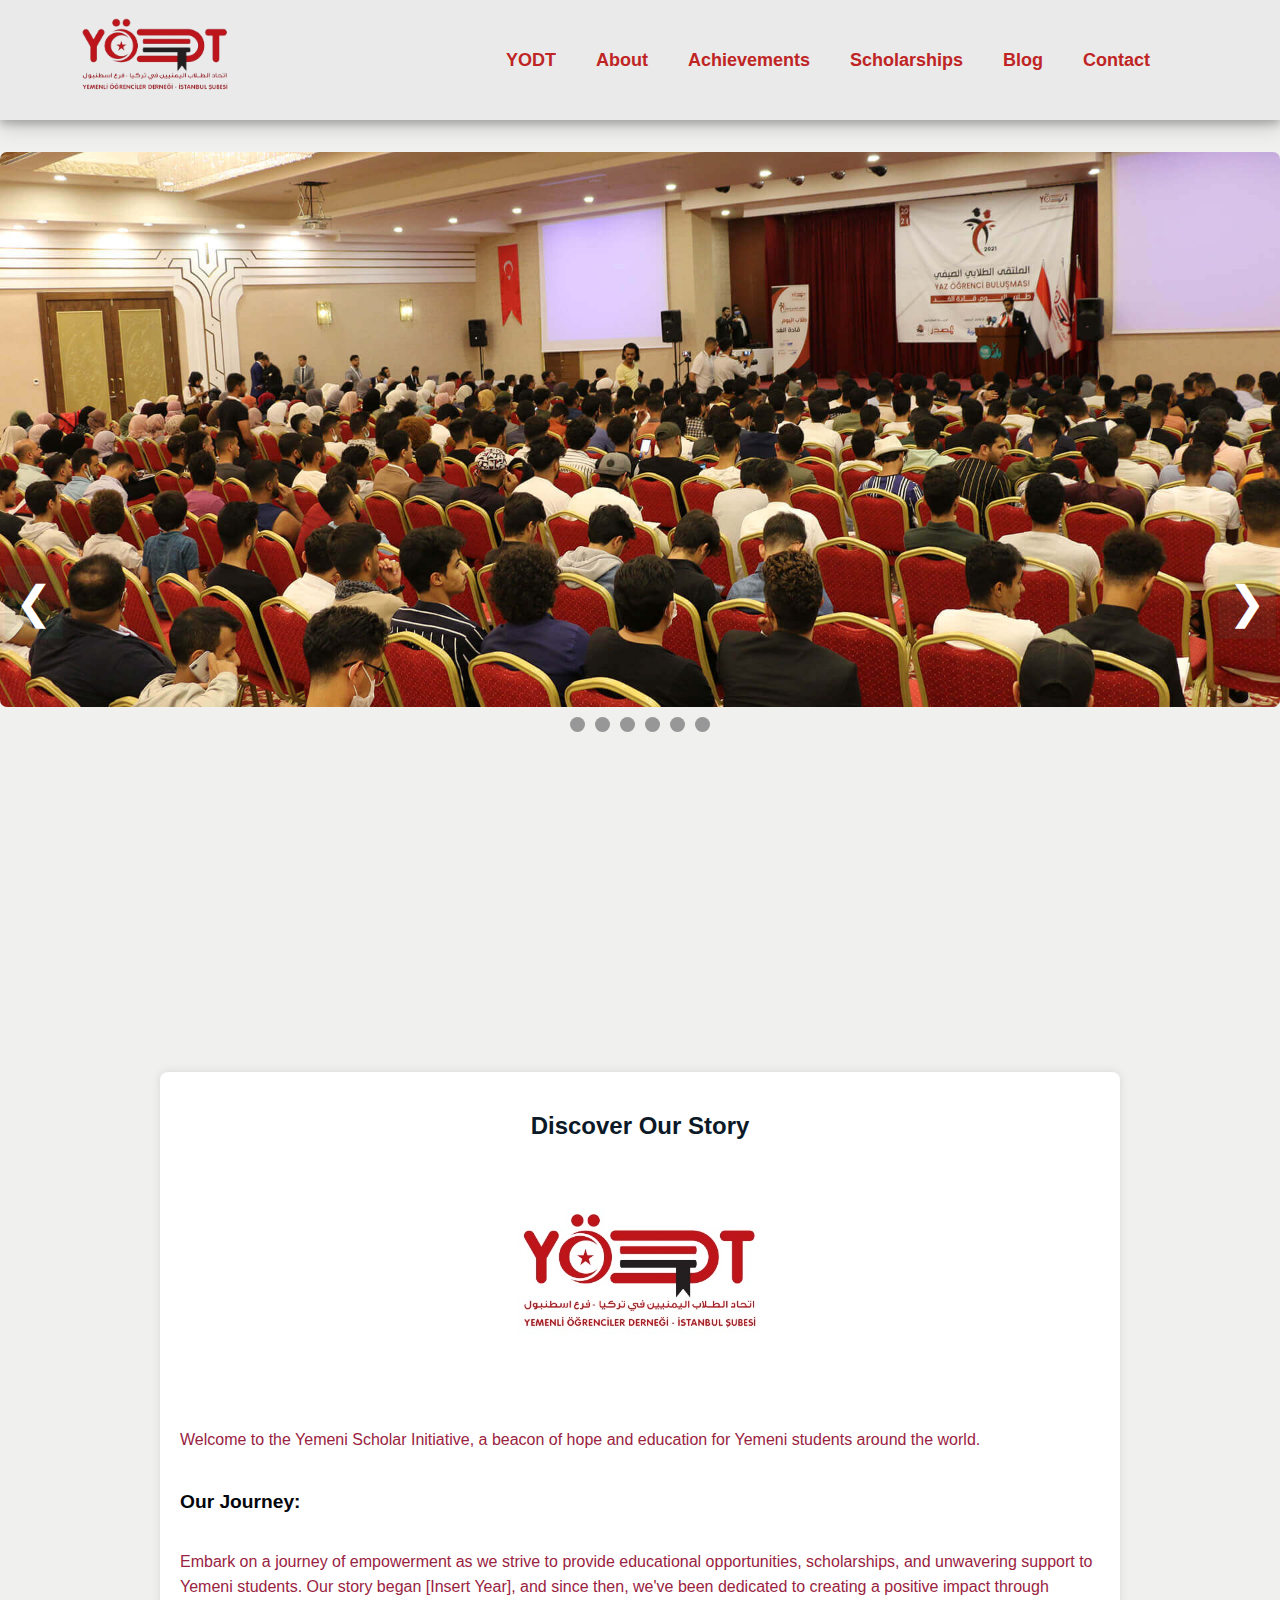
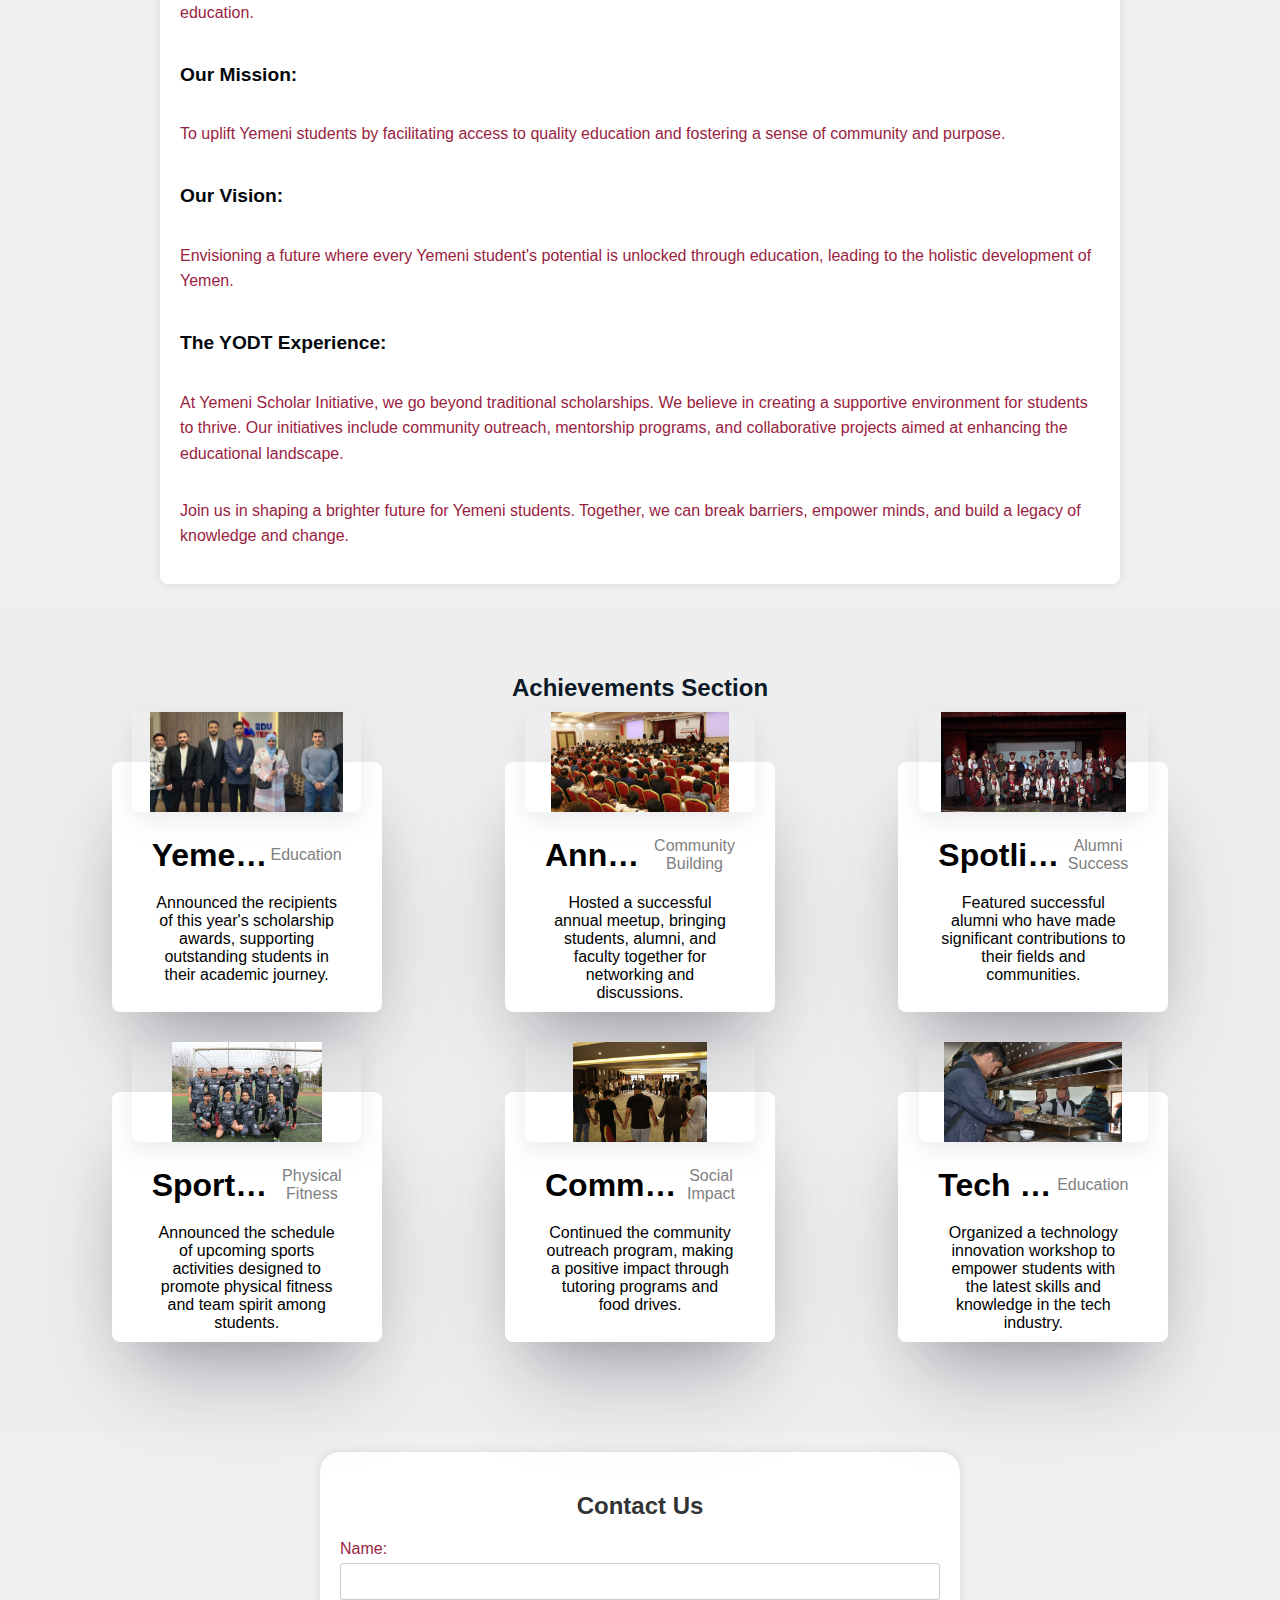
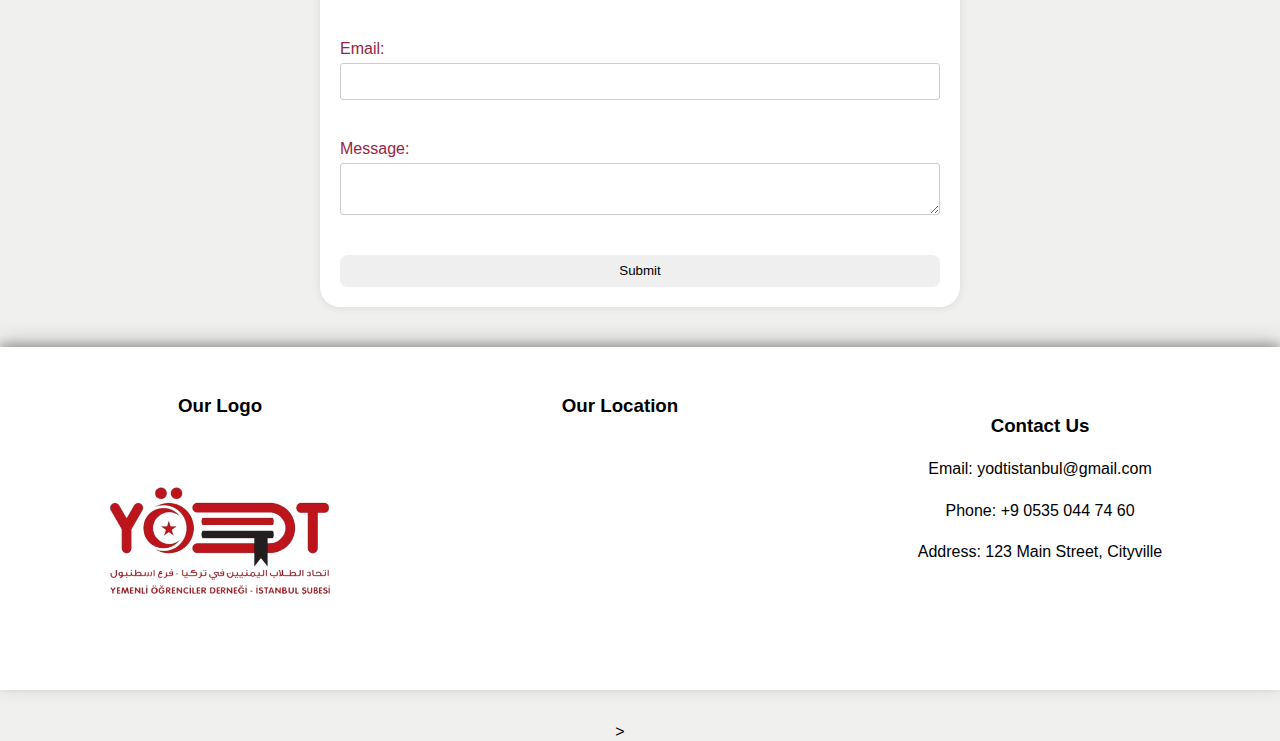
<file: index.html>
<!DOCTYPE html>
<html lang="en">

<head>
    <meta charset="UTF-8">
    <meta name="viewport" content="width=device-width, initial-scale=1.0">
    <link rel="stylesheet" href="./assets/css/styles.css">

    <title>YODT</title>

</head>

<body>
    <!-- navbar -->
    <nav>
        <div class="logo">
            <a href="./index.html">
                <img id="logo" src="./assets/logo/logo-high-quality.png" alt="YODT LOGO">
            </a>
        </div>
        <div class="nav-links">
            <ul>
                <li><a href="index.html">YODT</a></li>
                <li><a href="#about">About</a></li>
                <li><a href="#achievements">Achievements</a></li>
                <li><a href="./schholarships.html">Scholarships</a></li>
                <li><a href="./bolg.html">Blog</a></li>
                <li><a href="#contact">Contact</a></li>
            </ul>

        </div>
    </nav>


    <!-- hero section -->
    <div class="hero">
        <div class="slider">
            <div class="slide" style="background-image: url(./assets/images/100.jpg);"></div>
            <div class="slide" style="background-image: url(./assets/images/2.jpg);"></div>
            <div class="slide" style="background-image: url(./assets/images/3.jpg);"></div>
            <div class="slide" style="background-image: url(./assets/images/500.jpg);"></div>
            <div class="slide" style="background-image: url(./assets/images/200.jpg);"></div>
            <div class="slide" style="background-image: url(./assets/images/400.jpg);"></div>
        </div>

        <!-- buttons to move slides -->
        <button class="prev-btn" onclick="prevSlide()">&#10094;</button>
        <button class="next-btn" onclick="nextSlide()">&#10095;</button>


        <div class="dots-container"></div>
    </div>


    <!-- about -->
    <div class="about-container" id="about">
        <h2>Discover Our Story</h2>
        <div class="about-content">

            <div class="about-img"><img class="about-image" src="./assets/images/11.jpg" alt="About Us Image"></div>
            <p>
                Welcome to the Yemeni Scholar Initiative, a beacon of hope and education for Yemeni students around the
                world.
            </p>
            <p class="highlighted-text">Our Journey:</p>
            <p>
                Embark on a journey of empowerment as we strive to provide educational opportunities, scholarships, and
                unwavering support to Yemeni students. Our story began [Insert Year], and since then, we've been
                dedicated to creating a positive impact through education.
            </p>
            <p class="highlighted-text">Our Mission:</p>
            <p>
                To uplift Yemeni students by facilitating access to quality education and fostering a sense of community
                and purpose.
            </p>
            <p class="highlighted-text">Our Vision:</p>
            <p>
                Envisioning a future where every Yemeni student's potential is unlocked through education, leading to
                the holistic development of Yemen.
            </p>
            <p class="highlighted-text">The YODT Experience:</p>
            <p>
                At Yemeni Scholar Initiative, we go beyond traditional scholarships. We believe in creating a supportive
                environment for students to thrive. Our initiatives include community outreach, mentorship programs, and
                collaborative projects aimed at enhancing the educational landscape.
            </p>
            <p>
                Join us in shaping a brighter future for Yemeni students. Together, we can break barriers, empower
                minds, and build a legacy of knowledge and change.
            </p>
        </div>
    </div>

    <!-- achievement -->
    <div class="achievements" id="achievements">
        <h2>Achievements Section</h2>
        <div class="achievement-cards">

            <div>
                <article class="card">
                    <div class="card-img">
                        <div class="card-imgs pv delete"><img src="./assets/images/2.jpg" height="100px"
                                alt="Achievement 1"></div>
                    </div>
                    <div class="project-info">
                        <div class="flex">
                            <div class="project-title">Yemeni Student Foundation Scholarship Awards</div>
                            <span class="tag">Education</span>
                        </div>
                        <span>Announced the recipients of this year's scholarship awards, supporting outstanding
                            students in their academic journey.</span>
                    </div>
                </article>
            </div>

            <div>
                <article class="card">
                    <div class="card-img">
                        <div class="card-imgs pv delete"><img src="./assets/images/100.jpg" height="100px"
                                alt="Achievement 2"></div>
                    </div>
                    <div class="project-info">
                        <div class="flex">
                            <div class="project-title">Annual Meetup Success</div>
                            <span class="tag">Community Building</span>
                        </div>
                        <span>Hosted a successful annual meetup, bringing students, alumni, and faculty together for
                            networking and discussions.</span>
                    </div>
                </article>
            </div>

            <div>
                <article class="card">
                    <div class="card-img">
                        <div class="card-imgs pv delete"><img src="./assets/images/800.jpg" height="100px"
                                alt="Achievement 3"></div>
                    </div>
                    <div class="project-info">
                        <div class="flex">
                            <div class="project-title">Spotlight on Alumni</div>
                            <span class="tag">Alumni Success</span>
                        </div>
                        <span>Featured successful alumni who have made significant contributions to their fields and
                            communities.</span>
                    </div>
                </article>
            </div>

            <div>
                <article class="card">
                    <div class="card-img">
                        <div class="card-imgs pv delete"><img src="./assets/images/700.jpg" height="100px"
                                alt="Achievement 4"></div>
                    </div>
                    <div class="project-info">
                        <div class="flex">
                            <div class="project-title">Sports Activities Schedule</div>
                            <span class="tag">Physical Fitness</span>
                        </div>
                        <span>Announced the schedule of upcoming sports activities designed to promote physical fitness
                            and team spirit among students.</span>
                    </div>
                </article>
            </div>

            <div>
                <article class="card">
                    <div class="card-img">
                        <div class="card-imgs pv delete"><img src="./assets/images/850.png" height="100px"
                                alt="Achievement 5"></div>
                    </div>
                    <div class="project-info">
                        <div class="flex">
                            <div class="project-title">Community Outreach Program</div>
                            <span class="tag">Social Impact</span>
                        </div>
                        <span>Continued the community outreach program, making a positive impact through tutoring
                            programs and food drives.</span>
                    </div>
                </article>
            </div>

            <article class="card">
                <div class="card-img">
                    <div class="card-imgs pv delete"><img src="./assets/images/950.jpg" height="100px"
                            alt="Achievement 6"></div>
                </div>
                <div class="project-info">
                    <div class="flex">
                        <div class="project-title">Tech Innovation Workshop</div>
                        <span class="tag">Education</span>
                    </div>
                    <span>Organized a technology innovation workshop to empower students with the latest skills and
                        knowledge in the tech industry.</span>
                </div>
            </article>

        </div>
    </div>
    <!-- contact section -->
    <div class="contact-section">

        <div class="container" id="contact">
            <form id="contactForm" onsubmit="submitForm(event)">
                <h2>Contact Us</h2>
                <label for="name">Name:</label>
                <input type="text" id="name" name="name" required>

                <label for="email">Email:</label>
                <input type="email" id="email" name="email" required>

                <label for="message">Message:</label>
                <textarea id="message" name="message" required></textarea>

                <button type="submit" class="submit-btn">Submit</button>
            </form>

            <div id="confirmationMessage" class="hidden">
                <p>Thank you for your message! We will get back to you soon.</p>
            </div>
        </div>
    </div>


    <footer>
        <div class="footer-section logo-section">
            <h3>Our Logo</h3>
            <img src="./assets/logo/logo-high-quality.png" alt="Organization Logo">
        </div>

        <div class="footer-section map-section">
            <h3>Our Location</h3>
            <!-- Replace the iframe src attribute with your own Google Maps embed code -->
            <iframe
                src="https://www.google.com/maps/embed?pb=!1m18!1m12!1m3!1d3010.0842634094097!2d28.686671699999998!3d41.0234124!2m3!1f0!2f0!3f0!3m2!1i1024!2i768!4f13.1!3m3!1m2!1s0x14caa15a3817c80d%3A0xe2c1f63f46182c18!2zWWVtZW5saSDDtsSfcmVuY2lsZXIgZGVybmXEn2kg2KfYqtit2KfYryDYp9mE2LfZhNin2Kgg2KfZhNmK2YXZhtmK2YrZhiDZgdmKINiq2LHZg9mK2Kc!5e0!3m2!1sen!2str!4v1705620710631!5m2!1sen!2str"
                width="300" height="200" style="border:0;" allowfullscreen="" loading="lazy"
                referrerpolicy="no-referrer-when-downgrade"></iframe>>
        </div>

        <div class="footer-section contact-section">
            <h3>Contact Us</h3>
            <p>Email: yodtistanbul@gmail.com</p>
            <p>Phone: +9 0535 044 74 60</p>
            <p>Address: 123 Main Street, Cityville</p>
        </div>
    </footer>

    <script src="./assets/js/slider.js"></script>
    <script src="./assets/js/contact.js"></script>

</body>

</html>
</file>
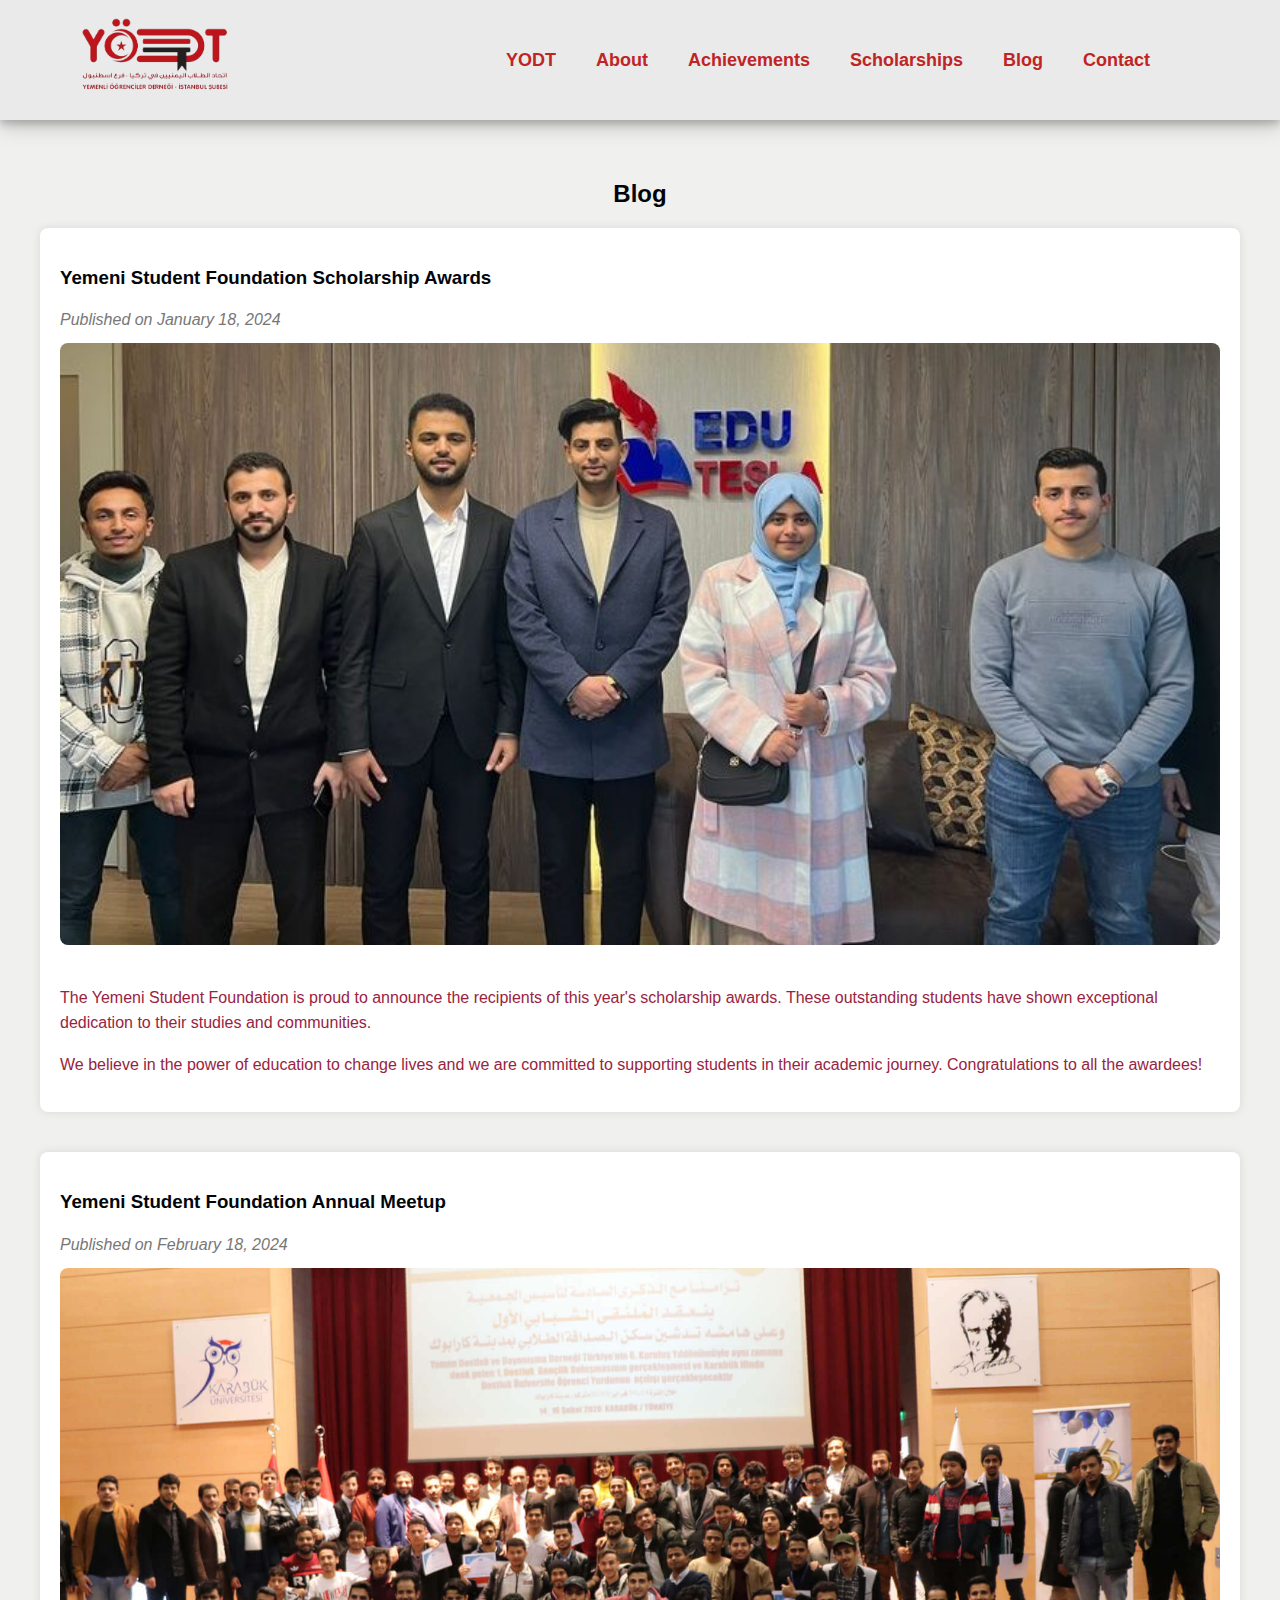
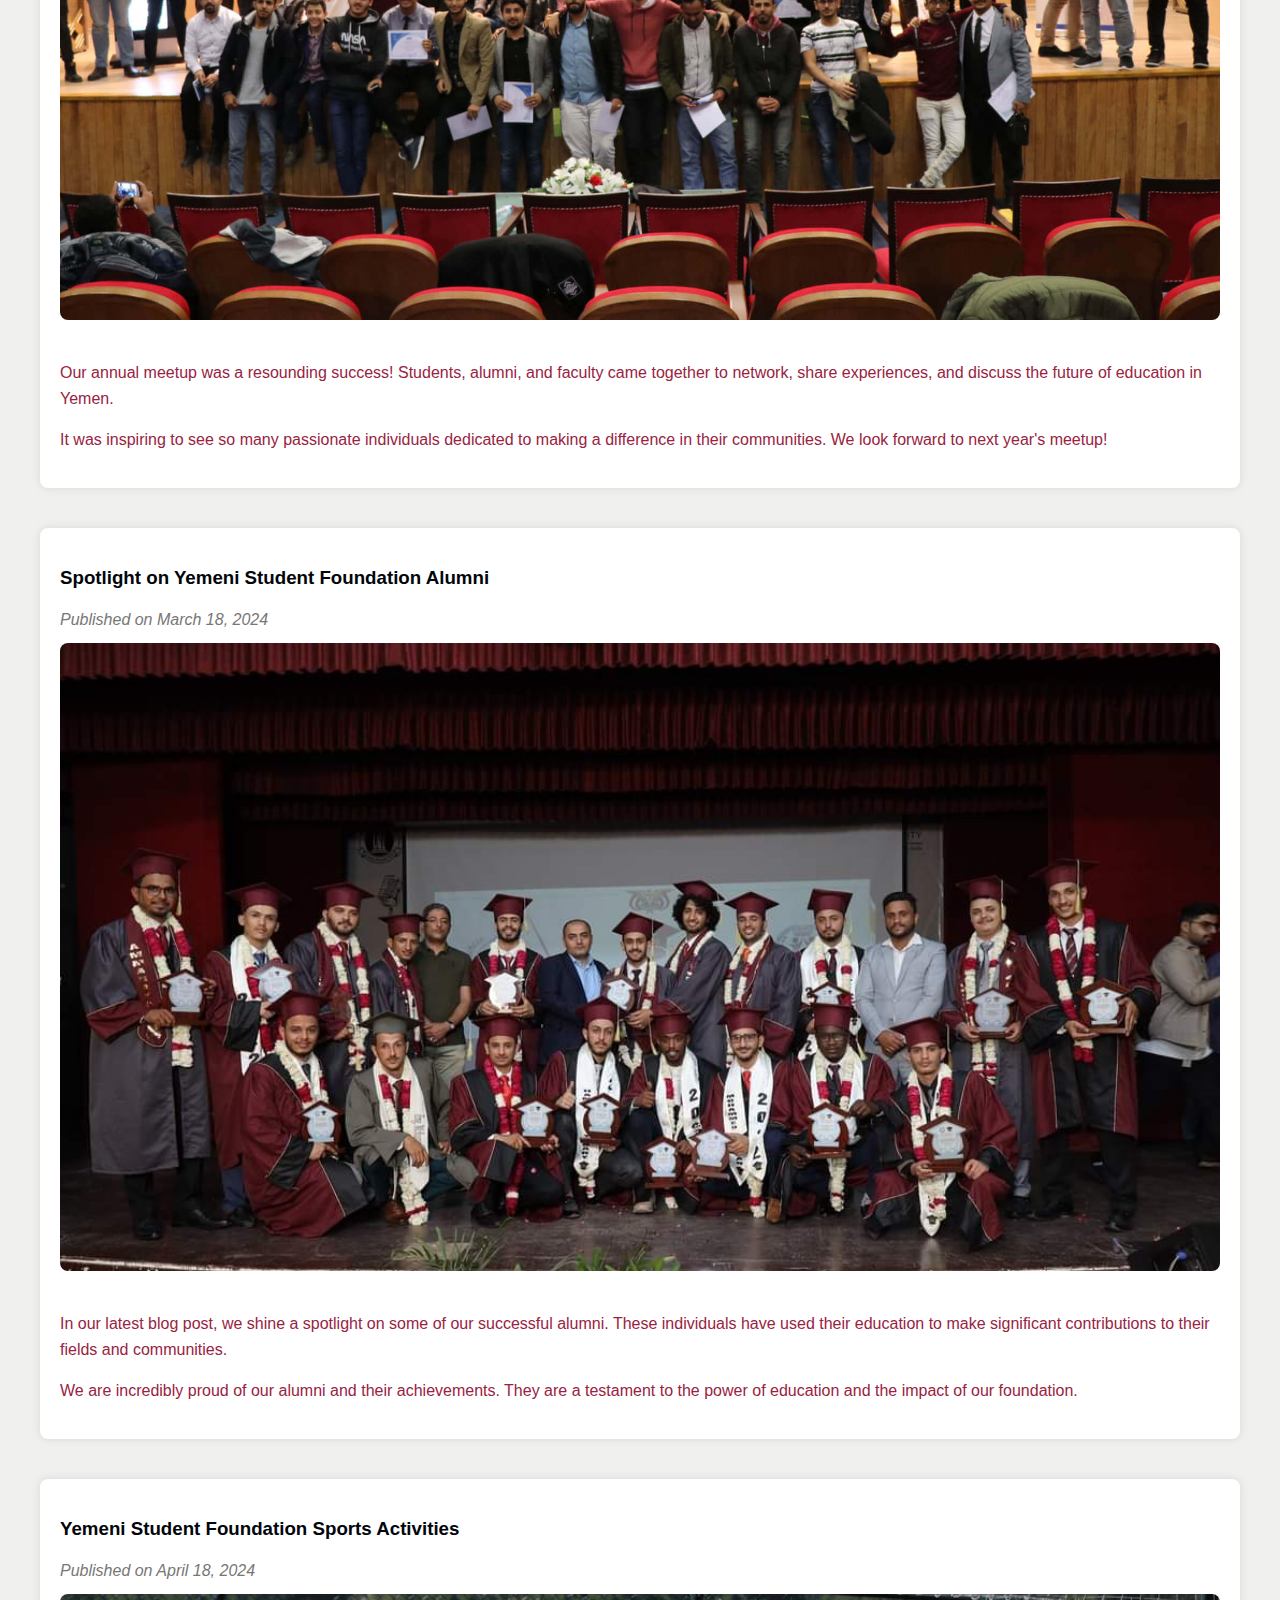
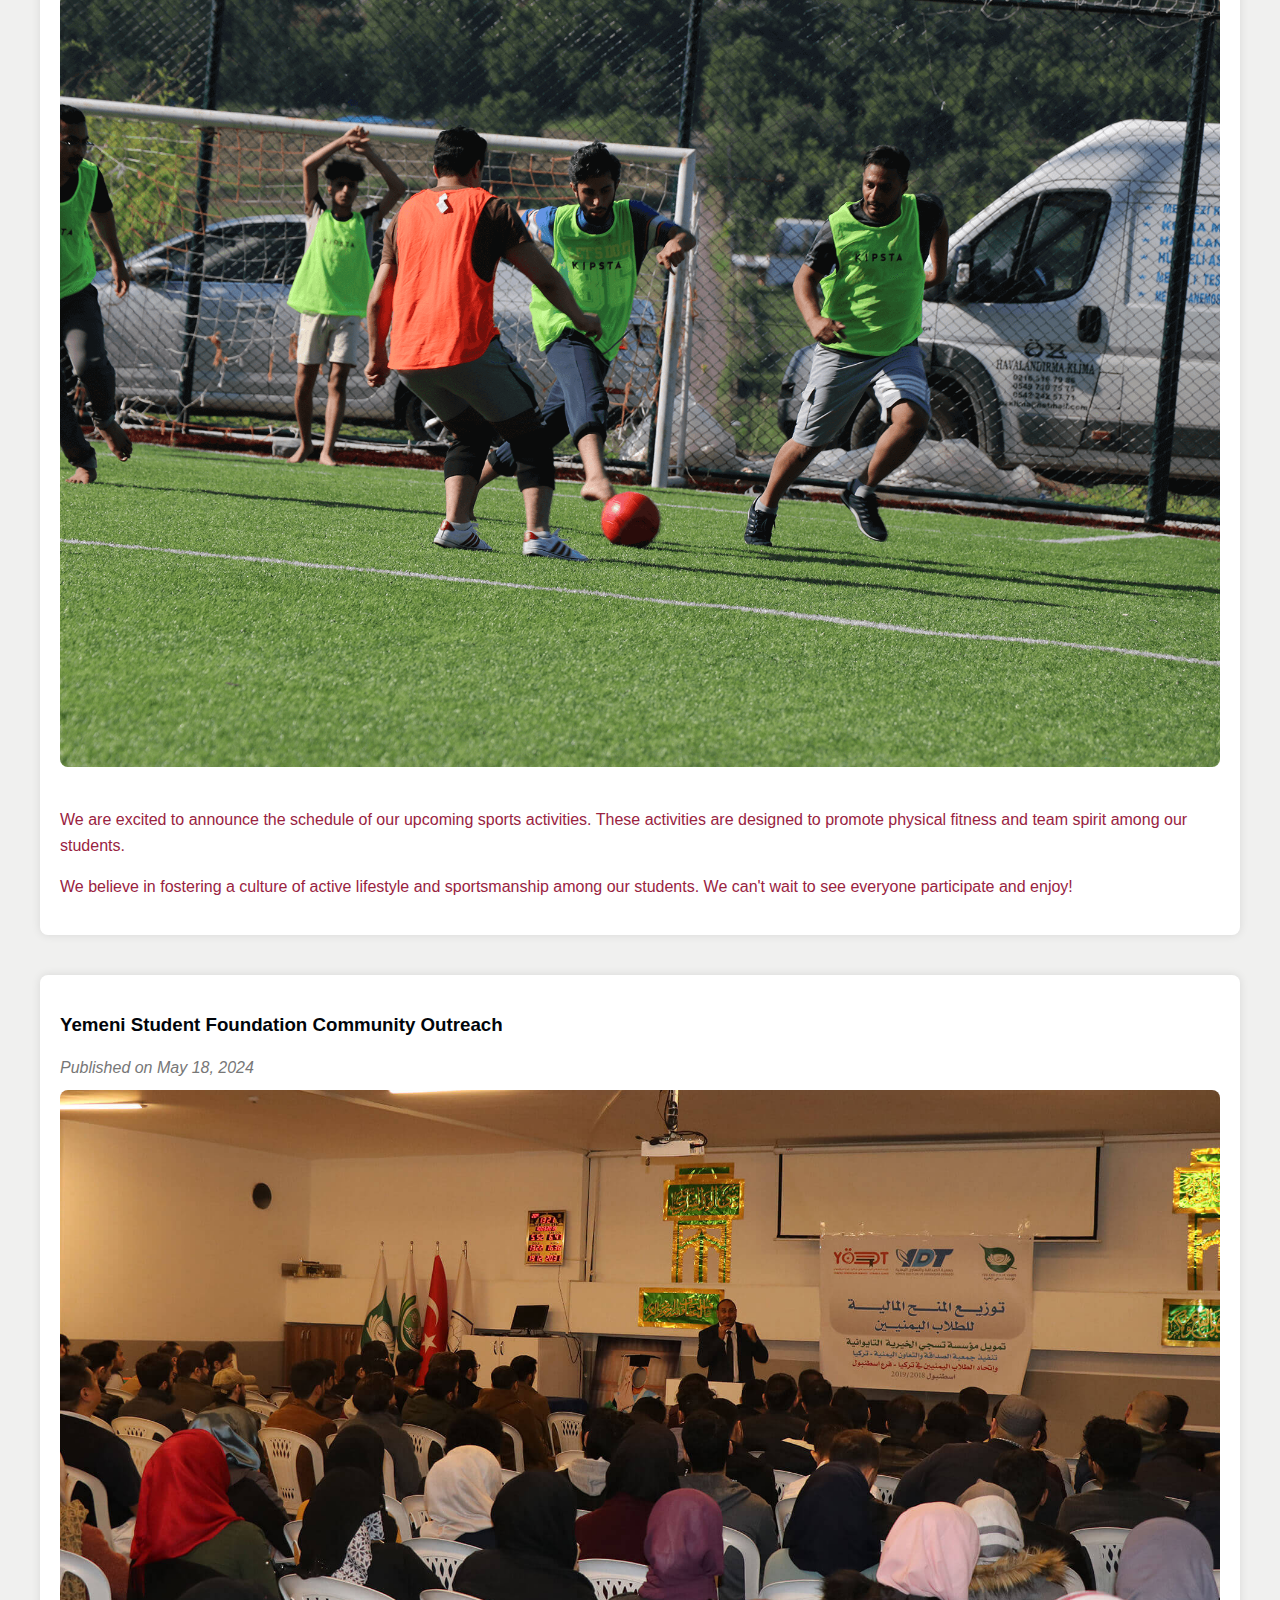
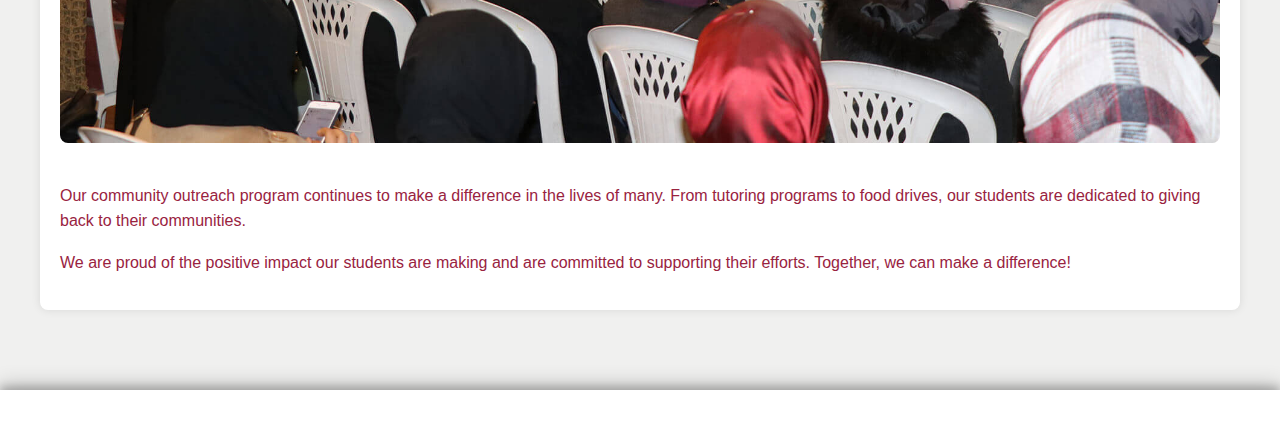
<file: bolg.html>
<!DOCTYPE html>
<html lang="en">

<head>
    <!-- Include your head content, such as meta tags, styles, and title -->
    <title>Yemeni Students - Blog</title>
    <!-- Include the main styles from the previous example or link to an external stylesheet -->
    <link rel="stylesheet" href="./assets/css/styles.css">
    <link rel="stylesheet" href="./assets/css/blog.css">
</head>

<body>
    <!-- navbar -->
    <nav>
        <div class="logo">
            <a href="./index.html">
                <img id="logo" src="./assets/logo/logo-high-quality.png" alt="YODT LOGO">
            </a>
        </div>
        <div class="nav-links">
            <ul>
                <li><a href="index.html">YODT</a></li>
                <li><a href="index.html#about">About</a></li>
                <li><a href="index.html#achievements">Achievements</a></li>
                <li><a href="./schholarships.html">Scholarships</a></li>
                <li><a href="./bolg.html">Blog</a></li>
                <li><a href="index.html#contact">Contact</a></li>
            </ul>

        </div>
    </nav>
    <div class="content">
        <h2>Blog</h2>
        
        <article class="blog-post" id="post1">
            <h3>Yemeni Student Foundation Scholarship Awards</h3>
            <p class="date">Published on January 18, 2024</p>
            <img class="post-image" src="./assets/images/2.jpg" alt="Scholarship Awards">
            <p>
                The Yemeni Student Foundation is proud to announce the recipients of this year's scholarship awards. These outstanding students have shown exceptional dedication to their studies and communities.
            </p>
            <p>
                We believe in the power of education to change lives and we are committed to supporting students in their academic journey. Congratulations to all the awardees!
            </p>
        </article>
        
        <article class="blog-post" id="post2">
            <h3>Yemeni Student Foundation Annual Meetup</h3>
            <p class="date">Published on February 18, 2024</p>
            <img class="post-image" src="./assets/images/200.jpg" alt="Annual Meetup">
            <p>
                Our annual meetup was a resounding success! Students, alumni, and faculty came together to network, share experiences, and discuss the future of education in Yemen.
            </p>
            <p>
                It was inspiring to see so many passionate individuals dedicated to making a difference in their communities. We look forward to next year's meetup!
            </p>
        </article>
        
        <article class="blog-post" id="post3">
            <h3>Spotlight on Yemeni Student Foundation Alumni</h3>
            <p class="date">Published on March 18, 2024</p>
            <img class="post-image" src="./assets/images/800.jpg" alt="Alumni Spotlight">
            <p>
                In our latest blog post, we shine a spotlight on some of our successful alumni. These individuals have used their education to make significant contributions to their fields and communities.
            </p>
            <p>
                We are incredibly proud of our alumni and their achievements. They are a testament to the power of education and the impact of our foundation.
            </p>
        </article>
        
        <article class="blog-post" id="post4">
            <h3>Yemeni Student Foundation Sports Activities</h3>
            <p class="date">Published on April 18, 2024</p>
            <img class="post-image" src="./assets/images/600.png" alt="Sports Activities">
            <p>
                We are excited to announce the schedule of our upcoming sports activities. These activities are designed to promote physical fitness and team spirit among our students.
            </p>
            <p>
                We believe in fostering a culture of active lifestyle and sportsmanship among our students. We can't wait to see everyone participate and enjoy!
            </p>
        </article>
        
        <article class="blog-post" id="post5">
            <h3>Yemeni Student Foundation Community Outreach</h3>
            <p class="date">Published on May 18, 2024</p>
            <img class="post-image" src="./assets/images/300.jpg" alt="Community Outreach">
            <p>
                Our community outreach program continues to make a difference in the lives of many. From tutoring programs to food drives, our students are dedicated to giving back to their communities.
            </p>
            <p>
                We are proud of the positive impact our students are making and are committed to supporting their efforts. Together, we can make a difference!
            </p>
        </article>
    </div>
    <footer>
        <!-- Include your footer content -->
    </footer>
</body>

</html>
</file>
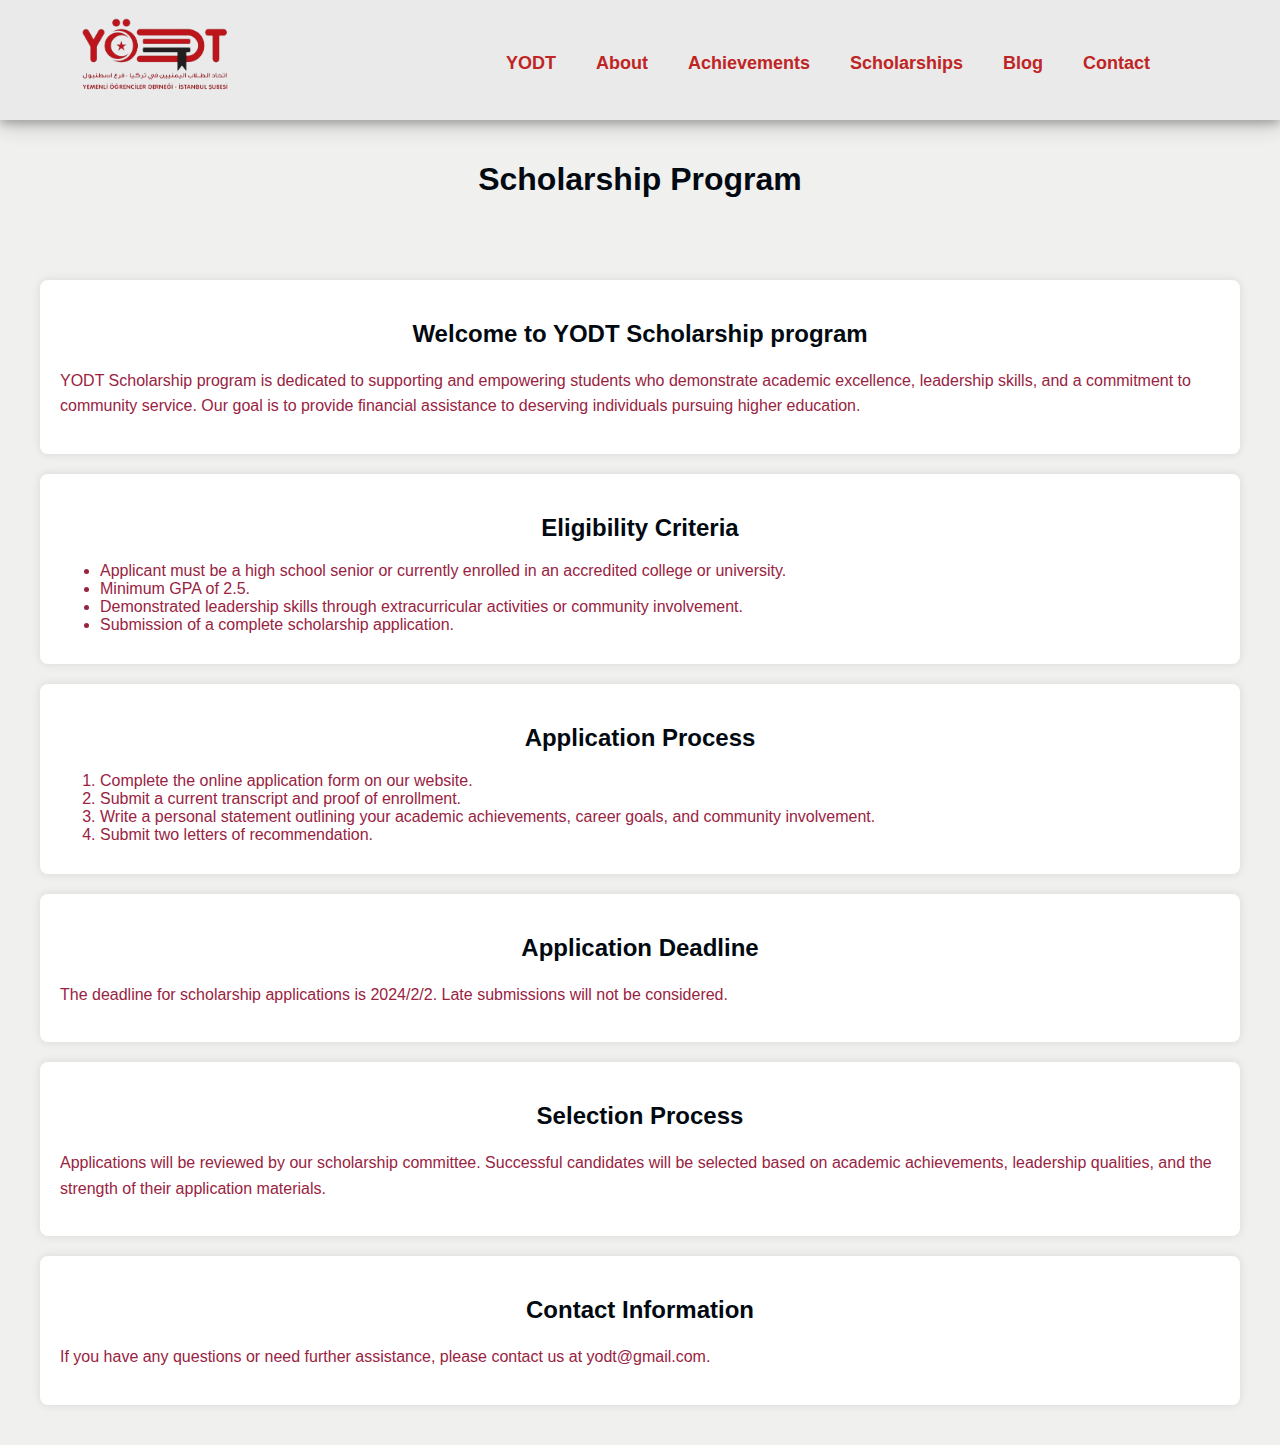
<file: schholarships.html>
<!DOCTYPE html>
<html lang="en">

<head>
    <!-- Include your head content, such as meta tags, styles, and title -->
    <title>Yemeni Students - Scholarships</title>
    <!-- Include the main styles from the previous example or link to an external stylesheet -->
    <link rel="stylesheet" href="./assets/css/styles.css">

    <style>
        header,
        main,
        footer {
            max-width: 1200px;
            margin: 0 auto;
            padding: 20px;
        }

        header {
            color: #fff;
            text-align: center;
        }

        h1,
        h2 {
            color: #020910;
        }

        main {
            margin-top: 20px;
        }

        section {
            background-color: #fff;
            margin-bottom: 20px;
            padding: 20px;
            border-radius: 8px;
            box-shadow: 0 0 10px rgba(0, 0, 0, 0.1);
        }

        ul,
        ol {
            margin-bottom: 10px;
        }

        footer {
            margin-top: 20px;
            background-color: #005cbf;
            color: #fff;
            text-align: center;
            padding: 10px 0;
        }

        a {
            color: #005cbf;
            text-decoration: none;
            font-weight: bold;
        }

        a:hover {
            text-decoration: underline;
        }
    </style>
</head>

<body>
    <!-- navbar -->
    <nav>
        <div class="logo">
            <a href="./index.html">
                <img id="logo" src="./assets/logo/logo-high-quality.png" alt="YODT LOGO">
            </a>
        </div>
        <div class="nav-links">
            <ul>
                <li><a href="index.html">YODT</a></li>
                <li><a href="index.html#about">About</a></li>
                <li><a href="index.html#achievements">Achievements</a></li>
                <li><a href="./schholarships.html">Scholarships</a></li>
                <li><a href="./bolg.html">Blog</a></li>
                <li><a href="index.html#contact">Contact</a></li>
            </ul>

        </div>
    </nav>



    <div class="content">
        <header>
            <h1>Scholarship Program</h1>
        </header>
        <main>
            <section id="introduction">
                <h2>Welcome to YODT Scholarship program</h2>
                <p>
                    YODT Scholarship program is dedicated to supporting and empowering
                    students who demonstrate academic excellence, leadership skills, and a
                    commitment to community service. Our goal is to provide financial assistance
                    to deserving individuals pursuing higher education.
                </p>
            </section>

            <section id="eligibility">
                <h2>Eligibility Criteria</h2>
                <ul>
                    <li>Applicant must be a high school senior or currently enrolled in an accredited college or
                        university.</li>
                    <li>Minimum GPA of 2.5.</li>
                    <li>Demonstrated leadership skills through extracurricular activities or community involvement.</li>
                    <li>Submission of a complete scholarship application.</li>
                </ul>
            </section>

            <section id="application-process">
                <h2>Application Process</h2>
                <ol>
                    <li>Complete the online application form on our website.</li>
                    <li>Submit a current transcript and proof of enrollment.</li>
                    <li>Write a personal statement outlining your academic achievements, career goals, and community
                        involvement.</li>
                    <li>Submit two letters of recommendation.</li>
                </ol>
            </section>

            <section id="deadline">
                <h2>Application Deadline</h2>
                <p>
                    The deadline for scholarship applications is 2024/2/2. Late submissions will not be
                    considered.
                </p>
            </section>

            <section id="selection">
                <h2>Selection Process</h2>
                <p>
                    Applications will be reviewed by our scholarship committee.
                    Successful candidates will be selected based on academic achievements,
                    leadership qualities, and the strength of their application materials.
                </p>
            </section>

            <section id="contact">
                <h2>Contact Information</h2>
                <p>
                    If you have any questions or need further assistance, please contact us at
                    yodt@gmail.com.
                </p>
            </section>
    </div>
</body>

</html>
</file>
<file: assets/css/styles.css>
html {
    scroll-behavior: smooth;
}

body {
    font-family: Arial, sans-serif;
    margin: 0;
    padding: 0;
    box-sizing: border-box;
    background-color: #f0f0ef;
    color: #99233f;

    /* scrollbar setting */
    --sb-track-color: #eeeeee;
    --sb-thumb-color: #be2423;
    --sb-size: 6px;

    scrollbar-color: var(--sb-thumb-color) var(--sb-track-color);
}

body::-webkit-scrollbar {
    width: var(--sb-size);
}

body::-webkit-scrollbar-track {
    background: var(--sb-track-color);
    border-radius: 27px;
}
body::-webkit-scrollbar-thumb {
    background: var(--sb-thumb-color);
    border-radius: 27px;
  }

/* navbar */
nav {
    height: 100px;
    background-color: #eaeaea;
    box-shadow: 0 4px 8px 0 rgba(0, 0, 0, 0.2), 0 6px 20px 0 rgba(0, 0, 0, 0.19);
    padding: 10px;
    text-align: center;
    display: flex;
    align-items: center;
    justify-content: space-between;
}

.nav-links {
    padding-right: 100px;

}

.nav-links ul {
    list-style: none;
    display: flex;
}

nav a {
    color: #bf2524;
    font-weight: 700;
    font-size: 18px;
    font-family: Arial, sans-serif;
    text-decoration: none;
    padding: 10px;
    margin: 0 10px;
}

nav a:hover {
    color: #ff0000;
}

#logo {
    width: 250px;
    overflow: hidden;
    background-size: cover;
}

/* hero section */


.hero {
    position: relative;
    height: 100vh;
    /* width: 100%; */
    /* max-width: 50em; */
    margin-top: 2rem;
    overflow: hidden;
}

.slider {
    display: flex;
    transition: transform 0.5s ease-in-out;
}

.slide {
    flex: 0 0 100%;
    height: 555px;
    background-size: cover;
    border-radius: 7px;

}

.prev-btn,
.next-btn {
    position: absolute;
    top: 50%;
    transform: translateY(-50%);
    font-size: 45px;
    padding: 10px;
    border: none;
    background-color: #33bd8f11;
    color: #fff;
    cursor: pointer;
}

.prev-btn {
    left: 0.1em;
}

.next-btn {
    right: 0.1em;
}

.dots-container {
    text-align: center;
    margin-top: 10px;
}

.dot {
    cursor: pointer;
    background-color: #979797;
    height: 15px;
    width: 15px;
    margin: 0 5px;
    border-radius: 50%;
    display: inline-block;
}

.active {
    background-color: #3e6e7b;
}


/* Achievement section */

.achievements {
    text-align: center;
    padding: 50px;
    background: #eee;
}

.achievement-cards {
    display: flex;
    flex-wrap: wrap;
    justify-content: space-around;
}

.project-info {
    padding: 25px 40px;
    display: flex;
    flex-direction: column;
    gap: 20px;
    position: relative;
    top: -50px;
}

.project-title {
    font-weight: 700;
    font-size: 2em;
    overflow: hidden;
    text-overflow: ellipsis;
    white-space: nowrap;
    color: black;
}

.flex {
    display: flex;
    justify-content: space-between;
    align-items: center;
}

.account {
    font-weight: bold;
}

.tag {
    font-weight: lighter;
    color: grey;
}

/*DELETE THIS TWO LINE*/
.delete {
    /* background-color: #b2b2fd; */
}

.card-img div {
    width: 90%;
}

/*IF USING IMAGES*/

.card {
    margin: 40px;
    background-color: white;
    color: black;
    width: 270px;
    max-height: 250px;
    border-radius: 8px;
    box-shadow: rgba(50, 50, 93, 0.25) 0px 50px 100px -20px,
        rgba(0, 0, 0, 0.3) 0px 30px 60px -30px;
}

.card-img {
    position: relative;
    top: -50px;
    height: 100px;
    display: flex;
    justify-content: center;

}

/* Change the .card-img div to .card-img img to use img*/
.card-img a,
.card-img div {
    height: 100px;
    width: 85%;
    object-fit: cover;
    border-radius: 8px;
    box-shadow: rgba(149, 157, 165, 0.2) 0px 8px 24px;
}

.pv:hover {
    transform: scale(1.12);
}

.card-imgs {
    transition: all 0.5s;
}




/* csontact section */
.contact-section {
    width: 50%;
    margin: auto;
    padding: 20px;
    border-radius: 5px;
}

.contact-section h2 {
    text-align: center;
    color: #333;
}

.contact-section form {
    display: flex;
    flex-direction: column;
}

.contact-section label {
    margin-bottom: 5px;
}

.contact-section input,
.contact-section textarea {
    margin-bottom: 10px;
    padding: 10px;
    border: 1px solid #ccc;
    border-radius: 3px;
}

.contact-section input[type="submit"] {
    cursor: pointer;
    background-color: #4CAF50;
    color: white;
}


/* footer section */
footer {
    background-color: #fff;
    color: #000;
    box-shadow: 0 -4px 8px 0 rgba(0, 0, 0, 0.2), 0 -6px 20px 0 rgba(0, 0, 0, 0.19);
    padding: 20px;
    text-align: center;
    display: flex;
    justify-content: space-around;
    flex-wrap: wrap;
}

.footer-section {
    flex: 1;
    margin: 10px;
}

.logo-section img {
    max-width: 100%;
    height: auto;
}

.map-section iframe {
    width: 100%;
    height: 100%;
}

/* Responsive section for small screens  */
@media (max-width: 600px) {
    nav a {
        display: block;
        margin: 5px 0;
    }
}

.container {
    background-color: #fff;
    margin-bottom: 20px;
    padding: 20px;
    border-radius: 20px;
    box-shadow: 0 0 10px rgba(0, 0, 0, 0.1);
}

.contact-section input,
.contact-section textarea {
    margin-bottom: 40px;
}

.submit-btn {
    height: 2rem;
    border-radius: 0.5rem;
    color: #000;
    border: none;
    font-weight: 500;

    &:hover {
        background-color: #bbb;
        color: #fff;
        font-weight: 700;
    }
}


.hidden {
    display: none;
}


.about-container {
    max-width: 920px;
    margin: 20px auto;
    padding: 20px;
    background-color: #fff;
    border-radius: 8px;
    box-shadow: 0 0 10px rgba(0, 0, 0, 0.1);
}
.about-img {
    width: 100%;
    display: flex;
    justify-content: center;
}

h2 {
    color: #0c1927;
    text-align: center;
    margin-bottom: 20px;
}

.about-content {
    display: flex;
    flex-wrap: wrap;
    justify-content: space-between;
    align-items: center;
}

.about-image {
    width: 100%;
    max-width: 400px;
    height: auto;
    border-radius: 8px;
    margin-bottom: 20px;
}

p {
    margin-bottom: 15px;
    line-height: 1.6;
}

.highlighted-text {
    font-size: 1.2em;
    font-weight: bold;
    color: #03070c;
}

@media screen and (min-width: 768px) {
    .about-content {
        flex: 0 0 65%;
    }
}
</file>
<file: assets/css/blog.css>
.content {
    max-width: 1200px;
    margin: 20px auto;
    padding: 20px;
}

h2, h3 {
    color: #01050a;
}

.blog-post {
    background-color: #fff;
    margin-bottom: 40px;
    padding: 20px;
    border-radius: 8px;
    box-shadow: 0 0 10px rgba(0, 0, 0, 0.1);
}

.date {
    color: #777;
    font-style: italic;
    margin-bottom: 10px;
}

.post-image {
    width: 100%;
    height: auto;
    border-radius: 8px;
    margin-bottom: 20px;
}
</file>
